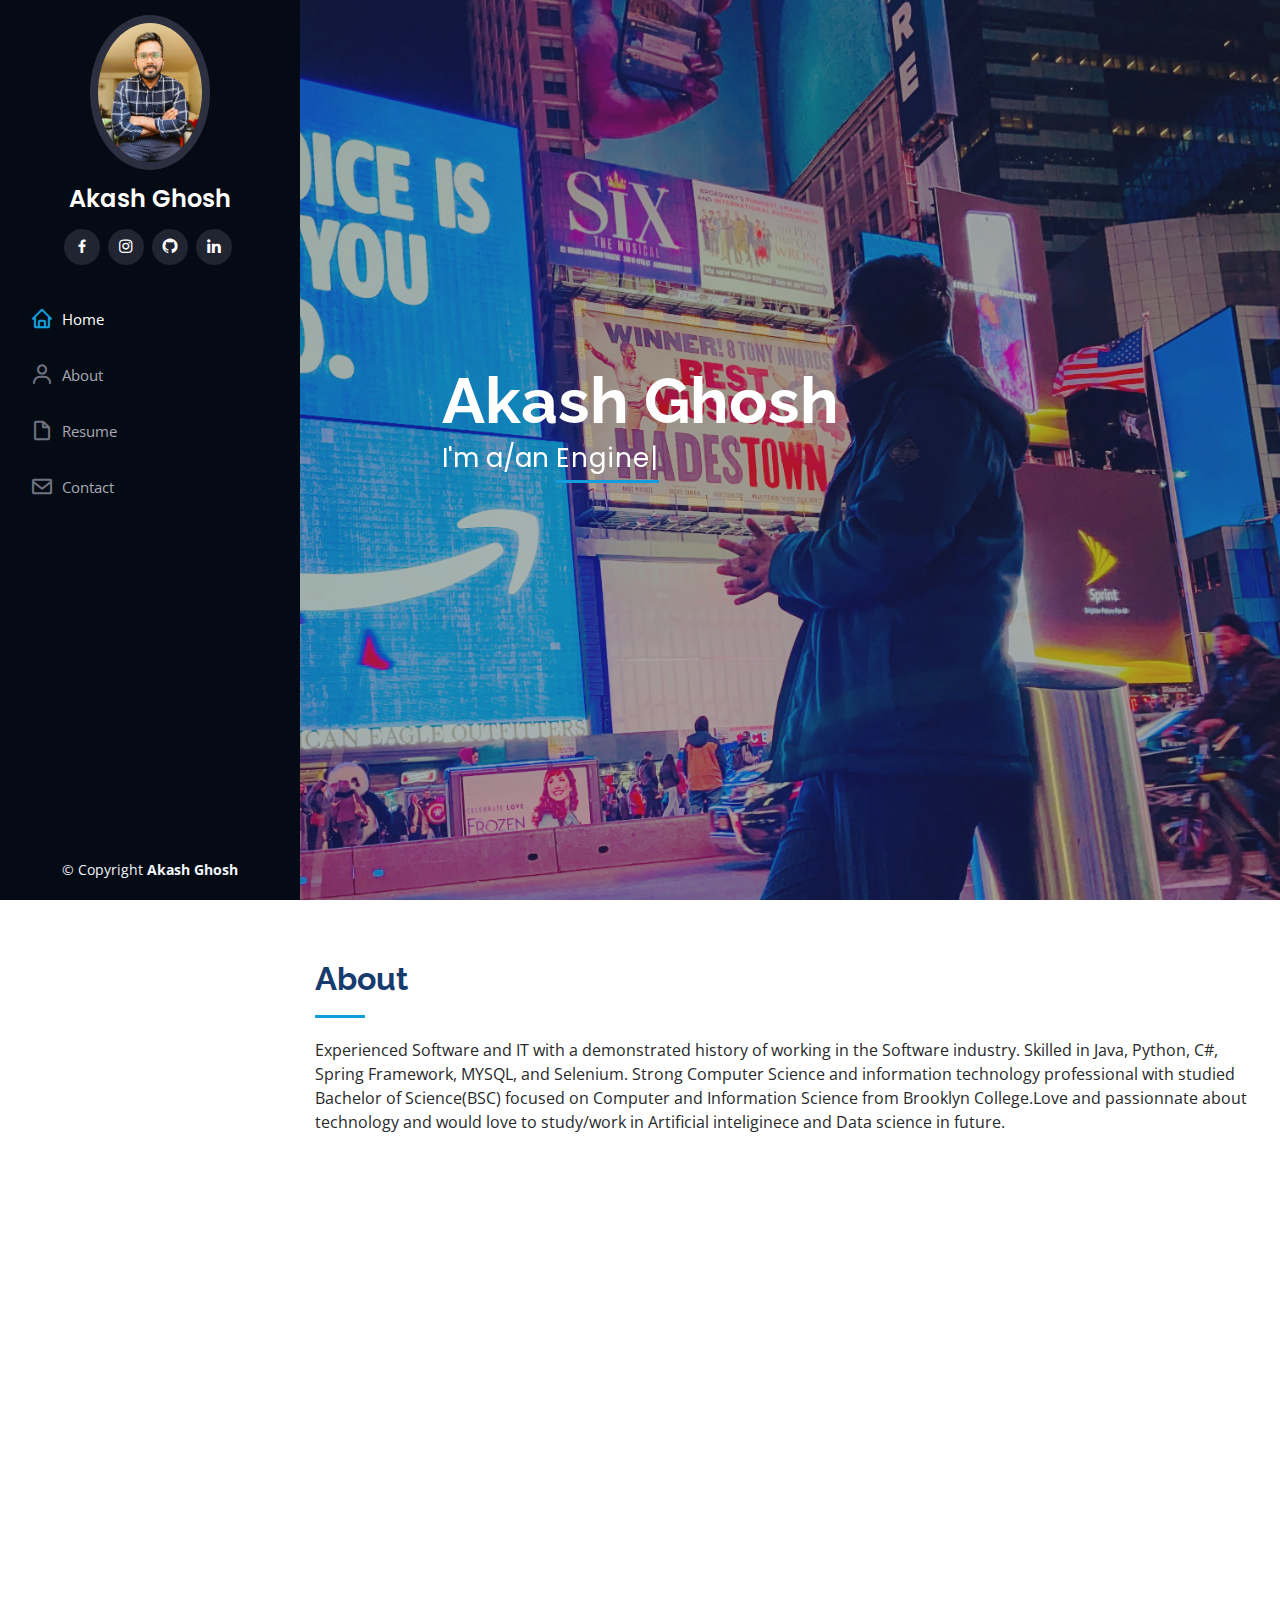
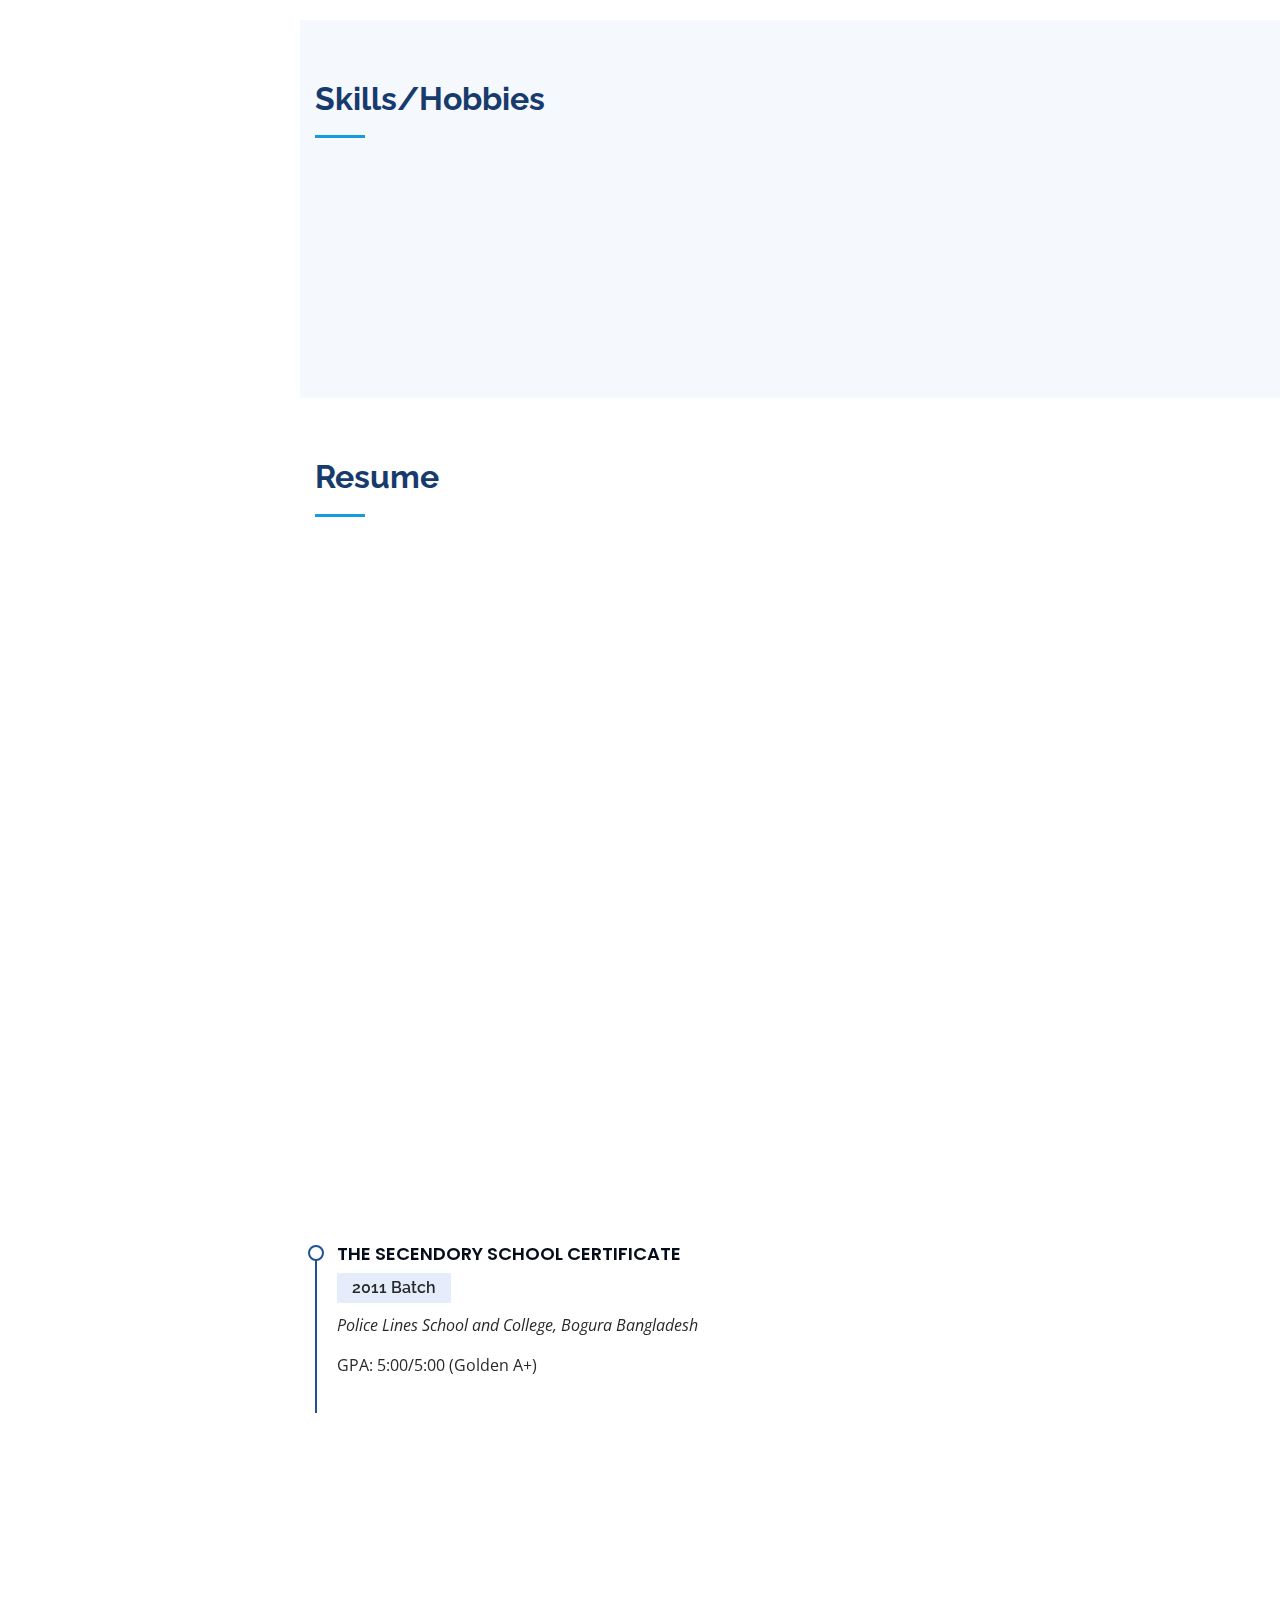
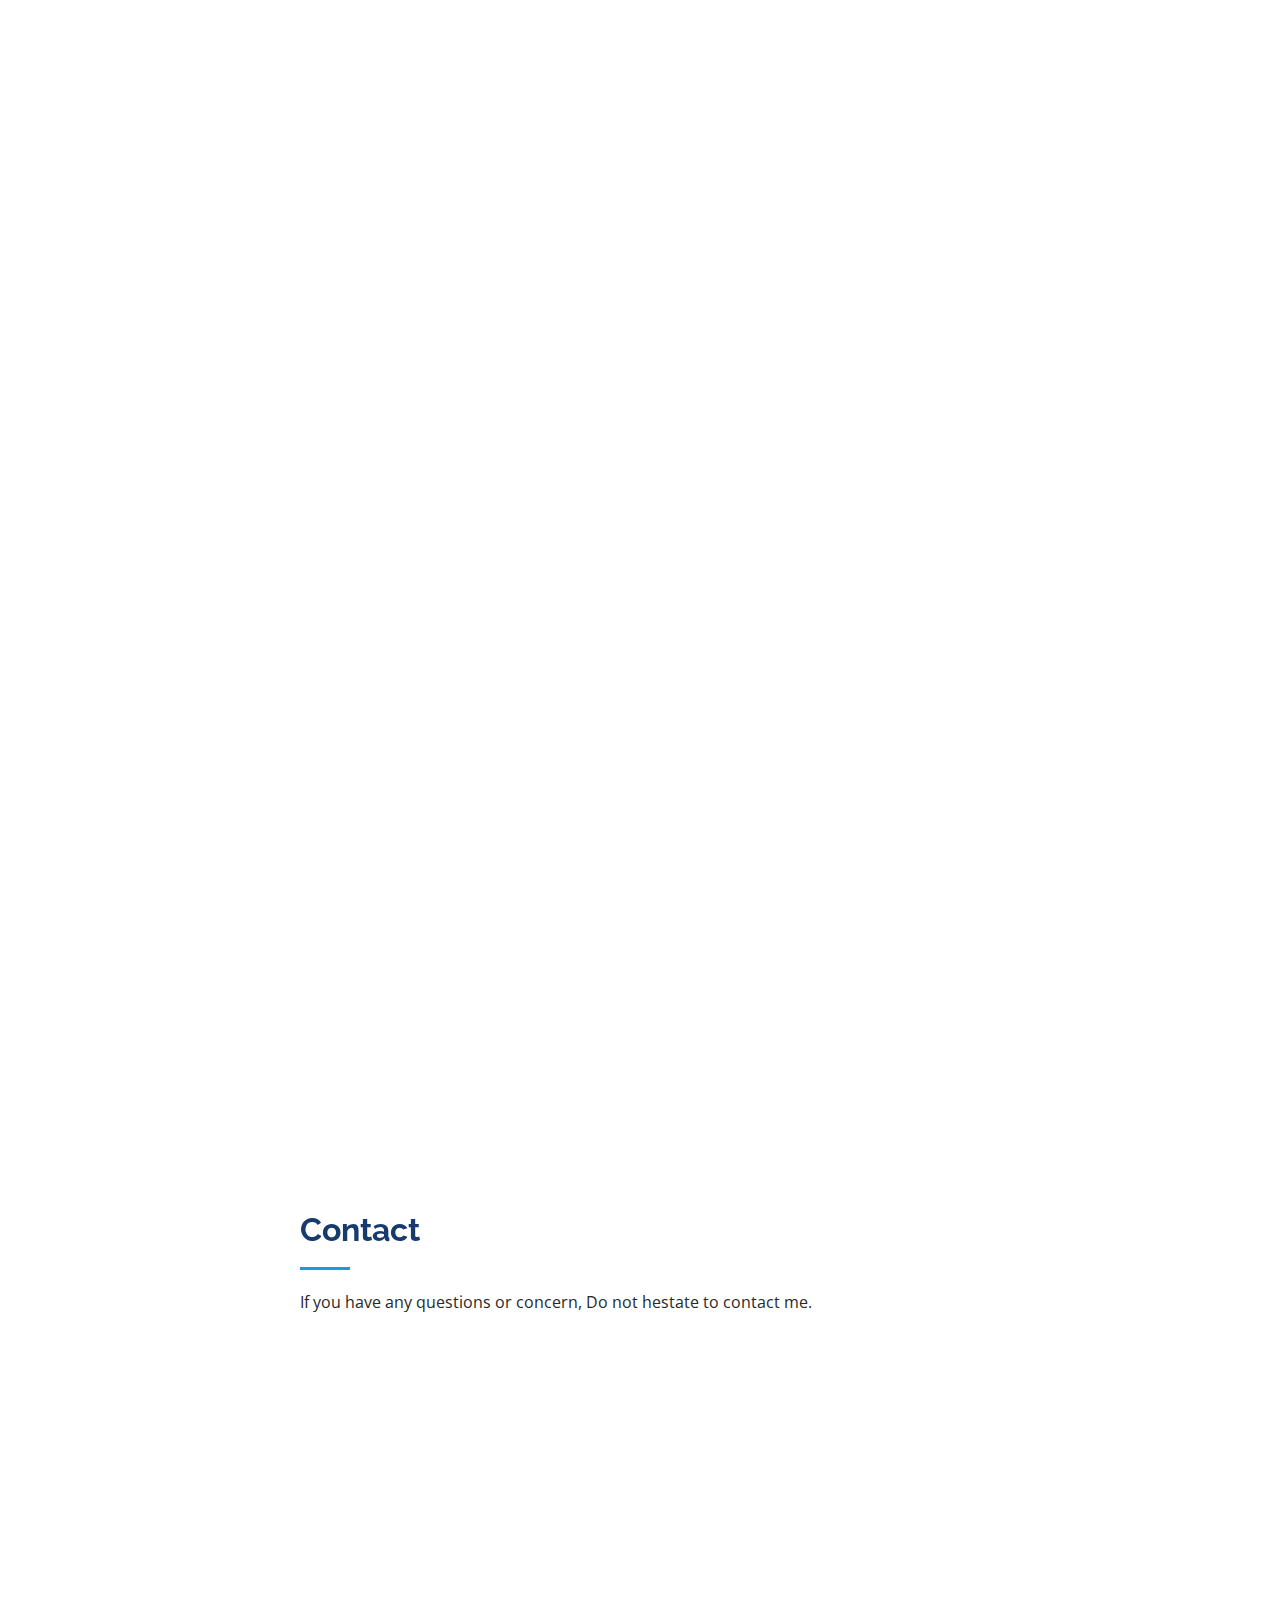
<file: index.html>
<!DOCTYPE html>
<html lang="en">

<head>
  <meta charset="utf-8">
  <meta content="width=device-width, initial-scale=1.0" name="viewport">

  <title>Akash's Portfolio - Index</title>
  <meta content="" name="descriptison">
  <meta content="" name="keywords">

  <!-- Favicons -->
  <link href="assets/img/favicon.png" rel="icon">
  <link href="assets/img/apple-touch-icon.png" rel="apple-touch-icon">

  <!-- Google Fonts -->
  <link href="https://fonts.googleapis.com/css?family=Open+Sans:300,300i,400,400i,600,600i,700,700i|Raleway:300,300i,400,400i,500,500i,600,600i,700,700i|Poppins:300,300i,400,400i,500,500i,600,600i,700,700i" rel="stylesheet">

  <!-- Vendor CSS Files -->
  <link href="assets/vendor/bootstrap/css/bootstrap.min.css" rel="stylesheet">
  <link href="assets/vendor/icofont/icofont.min.css" rel="stylesheet">
  <link href="assets/vendor/boxicons/css/boxicons.min.css" rel="stylesheet">
  <link href="assets/vendor/venobox/venobox.css" rel="stylesheet">
  <link href="assets/vendor/owl.carousel/assets/owl.carousel.min.css" rel="stylesheet">
  <link href="assets/vendor/aos/aos.css" rel="stylesheet">

  <!-- Template Main CSS File -->
  <link href="assets/css/style.css" rel="stylesheet">

  <!-- =======================================================
  * Template Name: iPortfolio - v1.2.1
  * Template URL: https://bootstrapmade.com/iportfolio-bootstrap-portfolio-websites-template/
  * Author: BootstrapMade.com
  * License: https://bootstrapmade.com/license/
  ======================================================== -->
</head>

<body>

  <!-- ======= Mobile nav toggle button ======= -->
  <button type="button" class="mobile-nav-toggle d-xl-none"><i class="icofont-navigation-menu"></i></button>

  <!-- ======= Header ======= -->
  <header id="header">
    <div class="d-flex flex-column">

      <div class="profile">
        <img src="assets/img/IMG_0764 2.jpg" alt="" class="img-fluid rounded-circle">
        <h1 class="text-light"><a href="index.html">Akash Ghosh</a></h1>
        <div class="social-links mt-3 text-center">
          
          <a href="https://www.facebook.com/akash.einstein.10/" class="facebook"><i class="bx bxl-facebook"></i></a>
          <a href="#" class="instagram"><i class="bx bxl-instagram"></i></a>
          <a href="https://github.com/akashg94" class="google-plus"><i class="bx bxl-github"></i></a>

          <a href="https://www.linkedin.com/in/akash-ghosh-bc2020/" class="linkedin"><i class="bx bxl-linkedin"></i></a>
        </div>
      </div>

      <nav class="nav-menu">
        <ul>
          <li class="active"><a href="index.html"><i class="bx bx-home"></i> <span>Home</span></a></li>
          <li><a href="#about"><i class="bx bx-user"></i> <span>About</span></a></li>
          <li><a href="#resume"><i class="bx bx-file-blank"></i> <span>Resume</span></a></li>
          
          <li><a href="#contact"><i class="bx bx-envelope"></i> Contact</a></li>

        </ul>
      </nav><!-- .nav-menu -->
      <button type="button" class="mobile-nav-toggle d-xl-none"><i class="icofont-navigation-menu"></i></button>

    </div>
  </header><!-- End Header -->

  <!-- ======= Hero Section ======= -->
  <section id="hero" class="d-flex flex-column justify-content-center align-items-center">
    <div class="hero-container" data-aos="fade-in">
      <h1>Akash Ghosh</h1>

      <p>I'm a/an <span class="typed" data-typed-items="Engineer, Developer, Writer"></span></p>
    


     

      


    </div>
  </section><!-- End Hero -->

  <main id="main">

    <!-- ======= About Section ======= -->
    <section id="about" class="about">
      <div class="container">

        <div class="section-title">
          <h2>About</h2>
          <p>Experienced Software and IT with a demonstrated history of working in the Software industry. Skilled in Java, Python, C#, Spring Framework, MYSQL, and Selenium. Strong Computer Science and information technology professional with studied Bachelor of Science(BSC) focused on Computer and Information Science from Brooklyn College.Love and passionnate about technology and would love to study/work in Artificial inteliginece and Data science in future.</p>
        </div>

        <div class="row">
          <div class="col-lg-4" data-aos="fade-right">
            <img src="assets/img/d588b5dd-bfc6-4a46-a86f-a094982f4382.jpg" class="img-fluid" alt="">
          </div>
          <div class="col-lg-8 pt-4 pt-lg-0 content" data-aos="fade-left">
            <h3> Engineer &amp;  </h3>
            <div class="row">
              <div class="col-lg-6">
                <ul>
                  <li><i class="icofont-rounded-right"></i> <strong>Birthday:</strong> 21 October, 1994</li>
                  <li><i class="icofont-rounded-right"></i> <strong>Website:</strong> https:akashg94.github.io/</li>
                  <li><i class="icofont-rounded-right"></i> <strong>Phone:</strong> +1646-647-9491</li>
                  <li><i class="icofont-rounded-right"></i> <strong>City:</strong> City : New York, USA</li>
                </ul>
              </div>
              <div class="col-lg-6">
                <ul>
                  <li><i class="icofont-rounded-right"></i> <strong>Degree:</strong> Bachelor in Science</li>
                  <li><i class="icofont-rounded-right"></i> <strong>Email:</strong> akashghosh.nyc@gmail.com</li>
                 
                </ul>
              </div>
            </div>
          </div>
        </div>

      </div>
    </section><!-- End About Section -->
      
    
    <!-- ======= Skills Section ======= -->
    <section id="skills" class="skills section-bg">
      <div class="container">

        <div class="section-title">
          <h2>Skills/Hobbies</h2>
          <p></p>
        </div>

        <div class="row skills-content">

          <div class="col-lg-6" data-aos="fade-up">

            <div class="progress">
              <span class="skill">Database <i class="val">100%</i></span>
              <div class="progress-bar-wrap">
                <div class="progress-bar" role="progressbar" aria-valuenow="100" aria-valuemin="0" aria-valuemax="100"></div>
              </div>
            </div>

            <div class="progress">
              <span class="skill">Python <i class="val">80%</i></span>
              <div class="progress-bar-wrap">
                <div class="progress-bar" role="progressbar" aria-valuenow="90" aria-valuemin="0" aria-valuemax="100"></div>
              </div>
            </div>

            <div class="progress">
              <span class="skill">Hardware <i class="val">80%</i></span>
              <div class="progress-bar-wrap">
                <div class="progress-bar" role="progressbar" aria-valuenow="75" aria-valuemin="0" aria-valuemax="100"></div>
              </div>
            </div>

          </div>

          <div class="col-lg-6" data-aos="fade-up" data-aos-delay="100">

            <div class="progress">
              <span class="skill">DEvops <i class="val">80%</i></span>
              <div class="progress-bar-wrap">
                <div class="progress-bar" role="progressbar" aria-valuenow="80" aria-valuemin="0" aria-valuemax="100"></div>
              </div>
            </div>

            <div class="progress">
              <span class="skill">Java <i class="val">80%</i></span>
              <div class="progress-bar-wrap">
                <div class="progress-bar" role="progressbar" aria-valuenow="90" aria-valuemin="0" aria-valuemax="100"></div>
              </div>
            </div>

            <div class="progress">
              <span class="skill">Data Science<i class="val">80%</i></span>
              <div class="progress-bar-wrap">
                <div class="progress-bar" role="progressbar" aria-valuenow="55" aria-valuemin="0" aria-valuemax="100"></div>
              </div>
            </div>
              
              </div>
            </div>

          </div>

        </div>

      </div>
    </section><!-- End Skills Section -->

    <!-- ======= Resume Section ======= -->
    <section id="resume" class="resume">
      <div class="container">

        <div class="section-title">
          <h2>Resume</h2>
          <p> </p>
        </div>

        <div class="row">
          <div class="col-lg-6" data-aos="fade-up">
            <h3 class="resume-title">Summary</h3>
            <div class="resume-item pb-0">
              <h4>About</h4>
              <p><em>Working on varieties of projects to achieve the company goals. Have done internship in Unicef and was invloved in various activities during college year such as Poetry club, Student Asscoiation, Sports and Mentroing/Teaching Students. Love to Travel and read books.</em></p>
               </div>

            <h3 class="resume-title">Education</h3>
            <div class="resume-item">
              <h4>Bachelor in Science &amp; Computer scinence and Information Systems</h4>
              <h5>2015 - 2020</h5>
              <p><em>City University of New York, Brooklyn College, NY</em></p>
              <p>Bachelor Degree in Major of Computer information and Minor in Computer Science</p>
              <p>GPA : 3.73/4.00</p>
            </div>
            
          <div class="resume-item">
            <h4>High School &amp; </h4>
            <h5>2011 - 2014</h5>
            <p><em>NewComers High Schhol of Academics of New Americans</em></p>
            <p>Grade : 88%</p>
          </div>
        </div>
        </div>
        <div class="resume-item">
        <h4>The Secendory School Certificate  </h4>
        <h5>2011 Batch</h5>
        <p><em>Police Lines School and College, Bogura Bangladesh</em></p>
        <p>GPA: 5:00/5:00 (Golden A+)</p>
        </div>
          <div class="col-lg-6" data-aos="fade-up" data-aos-delay="100">
            <h3 class="resume-title">Professional Experience</h3>
            <div class="resume-item">
              <h4>Software/Hardware Control Engineer</h4>
              <h5>2022- Present</h5>
              <p><em>New York, NY </em></p>
              <ul>
                <li>•	Fast-paced 2 weeks sprint Agile environment managed with Jira, Confluence, and Zephyr </li>
                <li>•	Worked with an Agile Team and work in collaboration with Enginners
                  from beginning to end of SDLC </li>
                  <li>Build and test new hardware and sensors for the clients Like Chase Bank, Bank of America, Wells Fargo etc</li>
                <li>•	Recommending new hardware designs and Providing technical support for hardware issues</li>
                <li>Performing tests of new hardware devices such as HPD, Sensors and software</li>
              </ul>
            </div>
            <div class="resume-item">
              <h4>Devops Engineer</h4>
              <h5>june,2021-january,2022</h5>
              <p><em>Battleface, Ohio</em></p>
              <ul>
                <li>•	Experience with container-based platforms such as Docker, Kubernetes, Team City, Circle CI, Jenkins OpenShift , etc.</li>
                <li>•	Experience and knowledge with a monitoring tool such as Splunk, Dynatrace,etc.</li>
                <li>•	Experience with Jenkins Pipelines </li>
                  <li>•	Experience with Shell Scripting</li>
                  </li>
                <li>•	Experience with Spring Boot and Jboss applications</li>
              </ul>
            </div>
          </div>
          </div>
          <div class="col-lg-6" data-aos="fade-up" data-aos-delay="100">
           <div class="resume-item">
            <h4>Software Engineer In Test</h4>
            <h5>2020- 2021</h5>
            <p><em>Columbus, Ohio</em></p>
            <ul>
              <li>•	Work with different framework and build pipeline for test and run CI/CD </li>
              <li>•	Worked with an Agile Team and work in collaboration with developers
                from beginning to end of SDLC </li>
              <li>•	Created page object model using Java Selenium WebDriver with TestNG framework configured with Jenkins for nightly run automated functional regression tests</li>
              <li>Worked with Test Manager to establish a test automation framework using industry-standard tools such as Selenium, Maven, TestNG, and POM.</li>
               </ul>
               </div>

              </div>
              </section><!-- End Resume Section -->

       

            <div class="section-title">
            <h2>Contact</h2>
            <p>If you have any questions or concern, Do not hestate to contact me.</p>
            </div>

            <div class="row" data-aos="fade-in">

             <div class="col-lg-5 d-flex align-items-stretch">
             <div class="info">
              <div class="address">
                <i class="icofont-google-map"></i>
                <h4>Location:</h4>
                <p>Queens, New York, NY 11436</p>
              </div>

              <div class="email">
                <i class="icofont-envelope"></i>
                <h4>Email:</h4>
                <p>akashghosh.nyc@gmail.com</p>
              </div>

              <div class="phone">
                <i class="icofont-phone"></i>
                <h4>Cell:</h4>
                <p>+1 6466479491</p>
              </div>

              <iframe src="https://www.google.com/maps/embed?pb=!1m14!1m8!1m3!1d12097.433213460943!2d-74.0062269!3d40.7101282!3m2!1i1024!2i768!4f13.1!3m3!1m2!1s0x0%3A0xb89d1fe6bc499443!2sDowntown+Conference+Center!5e0!3m2!1smk!2sbg!4v1539943755621" frameborder="0" style="border:0; width: 100%; height: 290px;" allowfullscreen></iframe>
            </div>

          </div>

          <div class="col-lg-7 mt-5 mt-lg-0 d-flex align-items-stretch">
            <form action="forms/contact.php" method="post" role="form" class="php-email-form">
              <div class="form-row">
                <div class="form-group col-md-6">
                  <label for="name">Your Name</label>
                  <input type="text" name="name" class="form-control" id="name" data-rule="minlen:4" data-msg="Please enter at least 4 chars" />
                  <div class="validate"></div>
                </div>
                <div class="form-group col-md-6">
                  <label for="name">Your Email</label>
                  <input type="email" class="form-control" name="email" id="email" data-rule="email" data-msg="Please enter a valid email" />
                  <div class="validate"></div>
                </div>
              </div>
              <div class="form-group">
                <label for="name">Subject</label>
                <input type="text" class="form-control" name="subject" id="subject" data-rule="minlen:4" data-msg="Please enter at least 8 chars of subject" />
                <div class="validate"></div>
              </div>
              <div class="form-group">
                <label for="name">Message</label>
                <textarea class="form-control" name="message" rows="10" data-rule="required" data-msg="Please write something for us"></textarea>
                <div class="validate"></div>
              </div>
              <div class="mb-3">
                <div class="loading">Loading</div>
                <div class="error-message"></div>
                <div class="sent-message">Something went wrong please contact him by email or cell. Thank You</div>
              </div>
              <div class="text-center"><button type="submit">Send Message</button></div>
            </form>
          </div>

        </div>

      </div>
    </section><!-- End Contact Section -->

  </main><!-- End #main -->

  <!-- ======= Footer ======= -->
  <footer id="footer">
    <div class="container">
      <div class="copyright">
        &copy; Copyright <strong><span>Akash Ghosh</span></strong>
      </div>
      <div class="credits">
        <!-- All the links in the footer should remain intact. -->
        <!-- You can delete the links only if you purchased the pro version. -->
        <!-- Licensing information: https://bootstrapmade.com/license/ -->
        <!-- Purchase the pro version with working PHP/AJAX contact form: https://bootstrapmade.com/iportfolio-bootstrap-portfolio-websites-template/ -->
        
      </div>
    </div>
  </footer><!-- End  Footer -->

  <a href="#" class="back-to-top"><i class="icofont-simple-up"></i></a>

  <!-- Vendor JS Files -->
  <script src="assets/vendor/jquery/jquery.min.js"></script>
  <script src="assets/vendor/bootstrap/js/bootstrap.bundle.min.js"></script>
  <script src="assets/vendor/jquery.easing/jquery.easing.min.js"></script>
  <script src="assets/vendor/php-email-form/validate.js"></script>
  <script src="assets/vendor/waypoints/jquery.waypoints.min.js"></script>
  <script src="assets/vendor/counterup/counterup.min.js"></script>
  <script src="assets/vendor/isotope-layout/isotope.pkgd.min.js"></script>
  <script src="assets/vendor/venobox/venobox.min.js"></script>
  <script src="assets/vendor/owl.carousel/owl.carousel.min.js"></script>
  <script src="assets/vendor/typed.js/typed.min.js"></script>
  <script src="assets/vendor/aos/aos.js"></script>

  <!-- Template Main JS File -->
  <script src="assets/js/main.js"></script>

</body>

</html>
</file>
<file: assets/vendor/venobox/venobox.css>
/* ------ venobox.css --------*/
.vbox-overlay *, .vbox-overlay *:before, .vbox-overlay *:after{
    -webkit-backface-visibility: hidden;
    -webkit-box-sizing:border-box;
    -moz-box-sizing:border-box;
    box-sizing:border-box;
}
.vbox-overlay * { 
    -webkit-backface-visibility: visible;
    backface-visibility: visible;
}
.vbox-overlay{
    display: -webkit-flex;
    display: flex;
    -webkit-flex-direction: column;
    flex-direction: column;
    -webkit-justify-content: center;
    justify-content: center;
    -webkit-align-items: center;
    align-items: center;
    position: fixed;
    left: 0;
    top: 0;
    bottom: 0;
    right: 0;
    z-index: 1040;
    -webkit-transform:translateZ(1000px);
    transform: translateZ(1000px);
    transform-style: preserve-3d;
}

/* ----- navigation ----- */
.vbox-title{
    width: 100%;
    height: 40px;
    float: left;
    text-align: center;
    line-height: 28px;
    font-size: 12px;
    padding: 6px 40px;
    overflow: hidden;
    position: fixed;
    display: none;
    left: 0;
    z-index: 1050;
}
.vbox-close{
    cursor: pointer;
    position: fixed;
    top: -1px;
    right: 0;
    width: 50px;
    height: 40px;
    padding: 6px;
    display: block;
    background-position:10px center;
    overflow: hidden;
    font-size: 24px;
    line-height: 1;
    text-align: center;
    z-index: 1050;
}
.vbox-num{
    cursor: pointer;
    position: fixed;
    left: 0;
    height: 40px;
    display: block;
    overflow: hidden;
    line-height: 28px;
    font-size: 12px;
    padding: 6px 10px;
    display: none;
    z-index: 1050;
}
/* ----- navigation ARROWS ----- */
.vbox-next, .vbox-prev{
    position: fixed;
    top: 50%;
    margin-top: -15px;
    overflow: hidden;
    cursor: pointer;
    display: block;
    width: 45px;
    height: 45px;
    z-index: 1050;
}
.vbox-next span, .vbox-prev span{
    position: relative;
    width: 20px;
    height: 20px;
    border: 2px solid transparent;
    border-top-color: #B6B6B6;
    border-right-color: #B6B6B6;
    text-indent: -100px;
    position: absolute;
    top: 8px;
    display: block;
}
.vbox-prev{
    left: 15px;
}
.vbox-next{
    right: 15px;
}
.vbox-prev span{
    left: 10px;
    -ms-transform: rotate(-135deg);
    -webkit-transform: rotate(-135deg);
    transform: rotate(-135deg);
}
.vbox-next span{
    -ms-transform: rotate(45deg);
    -webkit-transform: rotate(45deg);
    transform: rotate(45deg);
    right: 10px;
}
/* ------- inline window ------ */
.vbox-inline{
    width: 420px;
    height: 315px;
    height: 70vh;
    padding: 10px;
    background: #fff;
    margin: 0 auto;
    overflow: auto;
    text-align: left;
}
/* ------- Video & iFrames window ------ */
.venoframe{
    max-width: 100%;
    width: 100%;
    border: none;
    width: 100%;
    height: 260px;
    height: 70vh;
}
.venoframe.vbvid{
    height: 260px;
}
@media (min-width: 768px) {
    .venoframe, .vbox-inline{
        width: 90%;
        height: 360px;
        height: 70vh;
    }
    .venoframe.vbvid{
        width: 640px;
        height: 360px;
    }
}
@media (min-width: 992px) {
    .venoframe, .vbox-inline{
        max-width: 1200px;
        width: 80%;
        height: 540px;
        height: 70vh;
    }
    .venoframe.vbvid{
        width: 960px;
        height: 540px;
    }
}
/* 
Please do NOT edit this part! 
or at least read this note: http://i.imgur.com/7C0ws9e.gif
*/
.vbox-open{
    overflow: hidden;
}
.vbox-container{
    position: absolute;
    left: 0;
    right: 0;
    top: 0;
    bottom: 0;
    overflow-x: hidden;
    overflow-y: scroll;
    overflow-scrolling: touch;
    -webkit-overflow-scrolling: touch;
    z-index: 20;
    max-height: 100%;

}

.vbox-content{
    text-align: center;
    float: left;
    width: 100%;
    position: relative;
    overflow: hidden;
    padding: 20px 4%;
}
.vbox-container img{
    max-width: 100%;
    height: auto;
}
.vbox-figlio{
    box-shadow: 0 0 12px rgba(0,0,0,0.19), 0 6px 6px rgba(0,0,0,0.23);
    max-width: 100%;
    text-align: initial;
}
img.vbox-figlio{
    -webkit-user-select: none;
-khtml-user-select: none;
-moz-user-select: none;
-o-user-select: none;
user-select: none;
}
.vbox-content.swipe-left{
    margin-left: -200px !important;
}
.vbox-content.swipe-right{
    margin-left: 200px !important;
}
.vbox-animated{
    webkit-transition: margin 300ms ease-out;
    transition: margin 300ms ease-out;
}

/* ---------- preloader ----------
 * SPINKIT 
 * http://tobiasahlin.com/spinkit/
-------------------------------- */
.sk-double-bounce,.sk-rotating-plane{width:40px;height:40px;margin:40px auto}.sk-rotating-plane{background-color:#333;-webkit-animation:sk-rotatePlane 1.2s infinite ease-in-out;animation:sk-rotatePlane 1.2s infinite ease-in-out}@-webkit-keyframes sk-rotatePlane{0%{-webkit-transform:perspective(120px) rotateX(0) rotateY(0);transform:perspective(120px) rotateX(0) rotateY(0)}50%{-webkit-transform:perspective(120px) rotateX(-180.1deg) rotateY(0);transform:perspective(120px) rotateX(-180.1deg) rotateY(0)}100%{-webkit-transform:perspective(120px) rotateX(-180deg) rotateY(-179.9deg);transform:perspective(120px) rotateX(-180deg) rotateY(-179.9deg)}}@keyframes sk-rotatePlane{0%{-webkit-transform:perspective(120px) rotateX(0) rotateY(0);transform:perspective(120px) rotateX(0) rotateY(0)}50%{-webkit-transform:perspective(120px) rotateX(-180.1deg) rotateY(0);transform:perspective(120px) rotateX(-180.1deg) rotateY(0)}100%{-webkit-transform:perspective(120px) rotateX(-180deg) rotateY(-179.9deg);transform:perspective(120px) rotateX(-180deg) rotateY(-179.9deg)}}.sk-double-bounce{position:relative}.sk-double-bounce .sk-child{width:100%;height:100%;border-radius:50%;background-color:#333;opacity:.6;position:absolute;top:0;left:0;-webkit-animation:sk-doubleBounce 2s infinite ease-in-out;animation:sk-doubleBounce 2s infinite ease-in-out}.sk-chasing-dots .sk-child,.sk-spinner-pulse,.sk-three-bounce .sk-child{background-color:#333;border-radius:100%}.sk-double-bounce .sk-double-bounce2{-webkit-animation-delay:-1s;animation-delay:-1s}@-webkit-keyframes sk-doubleBounce{0%,100%{-webkit-transform:scale(0);transform:scale(0)}50%{-webkit-transform:scale(1);transform:scale(1)}}@keyframes sk-doubleBounce{0%,100%{-webkit-transform:scale(0);transform:scale(0)}50%{-webkit-transform:scale(1);transform:scale(1)}}.sk-wave{margin:40px auto;width:50px;height:40px;text-align:center;font-size:10px}.sk-wave .sk-rect{background-color:#333;height:100%;width:6px;display:inline-block;-webkit-animation:sk-waveStretchDelay 1.2s infinite ease-in-out;animation:sk-waveStretchDelay 1.2s infinite ease-in-out}.sk-wave .sk-rect1{-webkit-animation-delay:-1.2s;animation-delay:-1.2s}.sk-wave .sk-rect2{-webkit-animation-delay:-1.1s;animation-delay:-1.1s}.sk-wave .sk-rect3{-webkit-animation-delay:-1s;animation-delay:-1s}.sk-wave .sk-rect4{-webkit-animation-delay:-.9s;animation-delay:-.9s}.sk-wave .sk-rect5{-webkit-animation-delay:-.8s;animation-delay:-.8s}@-webkit-keyframes sk-waveStretchDelay{0%,100%,40%{-webkit-transform:scaleY(.4);transform:scaleY(.4)}20%{-webkit-transform:scaleY(1);transform:scaleY(1)}}@keyframes sk-waveStretchDelay{0%,100%,40%{-webkit-transform:scaleY(.4);transform:scaleY(.4)}20%{-webkit-transform:scaleY(1);transform:scaleY(1)}}.sk-wandering-cubes{margin:40px auto;width:40px;height:40px;position:relative}.sk-wandering-cubes .sk-cube{background-color:#333;width:10px;height:10px;position:absolute;top:0;left:0;-webkit-animation:sk-wanderingCube 1.8s ease-in-out -1.8s infinite both;animation:sk-wanderingCube 1.8s ease-in-out -1.8s infinite both}.sk-chasing-dots,.sk-spinner-pulse{width:40px;height:40px;margin:40px auto}.sk-wandering-cubes .sk-cube2{-webkit-animation-delay:-.9s;animation-delay:-.9s}@-webkit-keyframes sk-wanderingCube{0%{-webkit-transform:rotate(0);transform:rotate(0)}25%{-webkit-transform:translateX(30px) rotate(-90deg) scale(.5);transform:translateX(30px) rotate(-90deg) scale(.5)}50%{-webkit-transform:translateX(30px) translateY(30px) rotate(-179deg);transform:translateX(30px) translateY(30px) rotate(-179deg)}50.1%{-webkit-transform:translateX(30px) translateY(30px) rotate(-180deg);transform:translateX(30px) translateY(30px) rotate(-180deg)}75%{-webkit-transform:translateX(0) translateY(30px) rotate(-270deg) scale(.5);transform:translateX(0) translateY(30px) rotate(-270deg) scale(.5)}100%{-webkit-transform:rotate(-360deg);transform:rotate(-360deg)}}@keyframes sk-wanderingCube{0%{-webkit-transform:rotate(0);transform:rotate(0)}25%{-webkit-transform:translateX(30px) rotate(-90deg) scale(.5);transform:translateX(30px) rotate(-90deg) scale(.5)}50%{-webkit-transform:translateX(30px) translateY(30px) rotate(-179deg);transform:translateX(30px) translateY(30px) rotate(-179deg)}50.1%{-webkit-transform:translateX(30px) translateY(30px) rotate(-180deg);transform:translateX(30px) translateY(30px) rotate(-180deg)}75%{-webkit-transform:translateX(0) translateY(30px) rotate(-270deg) scale(.5);transform:translateX(0) translateY(30px) rotate(-270deg) scale(.5)}100%{-webkit-transform:rotate(-360deg);transform:rotate(-360deg)}}.sk-spinner-pulse{-webkit-animation:sk-pulseScaleOut 1s infinite ease-in-out;animation:sk-pulseScaleOut 1s infinite ease-in-out}@-webkit-keyframes sk-pulseScaleOut{0%{-webkit-transform:scale(0);transform:scale(0)}100%{-webkit-transform:scale(1);transform:scale(1);opacity:0}}@keyframes sk-pulseScaleOut{0%{-webkit-transform:scale(0);transform:scale(0)}100%{-webkit-transform:scale(1);transform:scale(1);opacity:0}}.sk-chasing-dots{position:relative;text-align:center;-webkit-animation:sk-chasingDotsRotate 2s infinite linear;animation:sk-chasingDotsRotate 2s infinite linear}.sk-chasing-dots .sk-child{width:60%;height:60%;display:inline-block;position:absolute;top:0;-webkit-animation:sk-chasingDotsBounce 2s infinite ease-in-out;animation:sk-chasingDotsBounce 2s infinite ease-in-out}.sk-chasing-dots .sk-dot2{top:auto;bottom:0;-webkit-animation-delay:-1s;animation-delay:-1s}@-webkit-keyframes sk-chasingDotsRotate{100%{-webkit-transform:rotate(360deg);transform:rotate(360deg)}}@keyframes sk-chasingDotsRotate{100%{-webkit-transform:rotate(360deg);transform:rotate(360deg)}}@-webkit-keyframes sk-chasingDotsBounce{0%,100%{-webkit-transform:scale(0);transform:scale(0)}50%{-webkit-transform:scale(1);transform:scale(1)}}@keyframes sk-chasingDotsBounce{0%,100%{-webkit-transform:scale(0);transform:scale(0)}50%{-webkit-transform:scale(1);transform:scale(1)}}.sk-three-bounce{margin:40px auto;width:80px;text-align:center}.sk-three-bounce .sk-child{width:20px;height:20px;display:inline-block;-webkit-animation:sk-three-bounce 1.4s ease-in-out 0s infinite both;animation:sk-three-bounce 1.4s ease-in-out 0s infinite both}.sk-circle .sk-child:before,.sk-fading-circle .sk-circle:before{display:block;border-radius:100%;content:'';background-color:#333}.sk-three-bounce .sk-bounce1{-webkit-animation-delay:-.32s;animation-delay:-.32s}.sk-three-bounce .sk-bounce2{-webkit-animation-delay:-.16s;animation-delay:-.16s}@-webkit-keyframes sk-three-bounce{0%,100%,80%{-webkit-transform:scale(0);transform:scale(0)}40%{-webkit-transform:scale(1);transform:scale(1)}}@keyframes sk-three-bounce{0%,100%,80%{-webkit-transform:scale(0);transform:scale(0)}40%{-webkit-transform:scale(1);transform:scale(1)}}.sk-circle{margin:40px auto;width:40px;height:40px;position:relative}.sk-circle .sk-child{width:100%;height:100%;position:absolute;left:0;top:0}.sk-circle .sk-child:before{margin:0 auto;width:15%;height:15%;-webkit-animation:sk-circleBounceDelay 1.2s infinite ease-in-out both;animation:sk-circleBounceDelay 1.2s infinite ease-in-out both}.sk-circle .sk-circle2{-webkit-transform:rotate(30deg);-ms-transform:rotate(30deg);transform:rotate(30deg)}.sk-circle .sk-circle3{-webkit-transform:rotate(60deg);-ms-transform:rotate(60deg);transform:rotate(60deg)}.sk-circle .sk-circle4{-webkit-transform:rotate(90deg);-ms-transform:rotate(90deg);transform:rotate(90deg)}.sk-circle .sk-circle5{-webkit-transform:rotate(120deg);-ms-transform:rotate(120deg);transform:rotate(120deg)}.sk-circle .sk-circle6{-webkit-transform:rotate(150deg);-ms-transform:rotate(150deg);transform:rotate(150deg)}.sk-circle .sk-circle7{-webkit-transform:rotate(180deg);-ms-transform:rotate(180deg);transform:rotate(180deg)}.sk-circle .sk-circle8{-webkit-transform:rotate(210deg);-ms-transform:rotate(210deg);transform:rotate(210deg)}.sk-circle .sk-circle9{-webkit-transform:rotate(240deg);-ms-transform:rotate(240deg);transform:rotate(240deg)}.sk-circle .sk-circle10{-webkit-transform:rotate(270deg);-ms-transform:rotate(270deg);transform:rotate(270deg)}.sk-circle .sk-circle11{-webkit-transform:rotate(300deg);-ms-transform:rotate(300deg);transform:rotate(300deg)}.sk-circle .sk-circle12{-webkit-transform:rotate(330deg);-ms-transform:rotate(330deg);transform:rotate(330deg)}.sk-circle .sk-circle2:before{-webkit-animation-delay:-1.1s;animation-delay:-1.1s}.sk-circle .sk-circle3:before{-webkit-animation-delay:-1s;animation-delay:-1s}.sk-circle .sk-circle4:before{-webkit-animation-delay:-.9s;animation-delay:-.9s}.sk-circle .sk-circle5:before{-webkit-animation-delay:-.8s;animation-delay:-.8s}.sk-circle .sk-circle6:before{-webkit-animation-delay:-.7s;animation-delay:-.7s}.sk-circle .sk-circle7:before{-webkit-animation-delay:-.6s;animation-delay:-.6s}.sk-circle .sk-circle8:before{-webkit-animation-delay:-.5s;animation-delay:-.5s}.sk-circle .sk-circle9:before{-webkit-animation-delay:-.4s;animation-delay:-.4s}.sk-circle .sk-circle10:before{-webkit-animation-delay:-.3s;animation-delay:-.3s}.sk-circle .sk-circle11:before{-webkit-animation-delay:-.2s;animation-delay:-.2s}.sk-circle .sk-circle12:before{-webkit-animation-delay:-.1s;animation-delay:-.1s}@-webkit-keyframes sk-circleBounceDelay{0%,100%,80%{-webkit-transform:scale(0);transform:scale(0)}40%{-webkit-transform:scale(1);transform:scale(1)}}@keyframes sk-circleBounceDelay{0%,100%,80%{-webkit-transform:scale(0);transform:scale(0)}40%{-webkit-transform:scale(1);transform:scale(1)}}.sk-cube-grid{width:40px;height:40px;margin:40px auto}.sk-cube-grid .sk-cube{width:33.33%;height:33.33%;background-color:#333;float:left;-webkit-animation:sk-cubeGridScaleDelay 1.3s infinite ease-in-out;animation:sk-cubeGridScaleDelay 1.3s infinite ease-in-out}.sk-cube-grid .sk-cube1{-webkit-animation-delay:.2s;animation-delay:.2s}.sk-cube-grid .sk-cube2{-webkit-animation-delay:.3s;animation-delay:.3s}.sk-cube-grid .sk-cube3{-webkit-animation-delay:.4s;animation-delay:.4s}.sk-cube-grid .sk-cube4{-webkit-animation-delay:.1s;animation-delay:.1s}.sk-cube-grid .sk-cube5{-webkit-animation-delay:.2s;animation-delay:.2s}.sk-cube-grid .sk-cube6{-webkit-animation-delay:.3s;animation-delay:.3s}.sk-cube-grid .sk-cube7{-webkit-animation-delay:0ms;animation-delay:0ms}.sk-cube-grid .sk-cube8{-webkit-animation-delay:.1s;animation-delay:.1s}.sk-cube-grid .sk-cube9{-webkit-animation-delay:.2s;animation-delay:.2s}@-webkit-keyframes sk-cubeGridScaleDelay{0%,100%,70%{-webkit-transform:scale3D(1,1,1);transform:scale3D(1,1,1)}35%{-webkit-transform:scale3D(0,0,1);transform:scale3D(0,0,1)}}@keyframes sk-cubeGridScaleDelay{0%,100%,70%{-webkit-transform:scale3D(1,1,1);transform:scale3D(1,1,1)}35%{-webkit-transform:scale3D(0,0,1);transform:scale3D(0,0,1)}}.sk-fading-circle{margin:40px auto;width:40px;height:40px;position:relative}.sk-fading-circle .sk-circle{width:100%;height:100%;position:absolute;left:0;top:0}.sk-fading-circle .sk-circle:before{margin:0 auto;width:15%;height:15%;-webkit-animation:sk-circleFadeDelay 1.2s infinite ease-in-out both;animation:sk-circleFadeDelay 1.2s infinite ease-in-out both}.sk-fading-circle .sk-circle2{-webkit-transform:rotate(30deg);-ms-transform:rotate(30deg);transform:rotate(30deg)}.sk-fading-circle .sk-circle3{-webkit-transform:rotate(60deg);-ms-transform:rotate(60deg);transform:rotate(60deg)}.sk-fading-circle .sk-circle4{-webkit-transform:rotate(90deg);-ms-transform:rotate(90deg);transform:rotate(90deg)}.sk-fading-circle .sk-circle5{-webkit-transform:rotate(120deg);-ms-transform:rotate(120deg);transform:rotate(120deg)}.sk-fading-circle .sk-circle6{-webkit-transform:rotate(150deg);-ms-transform:rotate(150deg);transform:rotate(150deg)}.sk-fading-circle .sk-circle7{-webkit-transform:rotate(180deg);-ms-transform:rotate(180deg);transform:rotate(180deg)}.sk-fading-circle .sk-circle8{-webkit-transform:rotate(210deg);-ms-transform:rotate(210deg);transform:rotate(210deg)}.sk-fading-circle .sk-circle9{-webkit-transform:rotate(240deg);-ms-transform:rotate(240deg);transform:rotate(240deg)}.sk-fading-circle .sk-circle10{-webkit-transform:rotate(270deg);-ms-transform:rotate(270deg);transform:rotate(270deg)}.sk-fading-circle .sk-circle11{-webkit-transform:rotate(300deg);-ms-transform:rotate(300deg);transform:rotate(300deg)}.sk-fading-circle .sk-circle12{-webkit-transform:rotate(330deg);-ms-transform:rotate(330deg);transform:rotate(330deg)}.sk-fading-circle .sk-circle2:before{-webkit-animation-delay:-1.1s;animation-delay:-1.1s}.sk-fading-circle .sk-circle3:before{-webkit-animation-delay:-1s;animation-delay:-1s}.sk-fading-circle .sk-circle4:before{-webkit-animation-delay:-.9s;animation-delay:-.9s}.sk-fading-circle .sk-circle5:before{-webkit-animation-delay:-.8s;animation-delay:-.8s}.sk-fading-circle .sk-circle6:before{-webkit-animation-delay:-.7s;animation-delay:-.7s}.sk-fading-circle .sk-circle7:before{-webkit-animation-delay:-.6s;animation-delay:-.6s}.sk-fading-circle .sk-circle8:before{-webkit-animation-delay:-.5s;animation-delay:-.5s}.sk-fading-circle .sk-circle9:before{-webkit-animation-delay:-.4s;animation-delay:-.4s}.sk-fading-circle .sk-circle10:before{-webkit-animation-delay:-.3s;animation-delay:-.3s}.sk-fading-circle .sk-circle11:before{-webkit-animation-delay:-.2s;animation-delay:-.2s}.sk-fading-circle .sk-circle12:before{-webkit-animation-delay:-.1s;animation-delay:-.1s}@-webkit-keyframes sk-circleFadeDelay{0%,100%,39%{opacity:0}40%{opacity:1}}@keyframes sk-circleFadeDelay{0%,100%,39%{opacity:0}40%{opacity:1}}.sk-folding-cube{margin:40px auto;width:40px;height:40px;position:relative;-webkit-transform:rotateZ(45deg);transform:rotateZ(45deg)}.sk-folding-cube .sk-cube{float:left;width:50%;height:50%;position:relative;-webkit-transform:scale(1.1);-ms-transform:scale(1.1);transform:scale(1.1)}.sk-folding-cube .sk-cube:before{content:'';position:absolute;top:0;left:0;width:100%;height:100%;background-color:#333;-webkit-animation:sk-foldCubeAngle 2.4s infinite linear both;animation:sk-foldCubeAngle 2.4s infinite linear both;-webkit-transform-origin:100% 100%;-ms-transform-origin:100% 100%;transform-origin:100% 100%}.sk-folding-cube .sk-cube2{-webkit-transform:scale(1.1) rotateZ(90deg);transform:scale(1.1) rotateZ(90deg)}.sk-folding-cube .sk-cube3{-webkit-transform:scale(1.1) rotateZ(180deg);transform:scale(1.1) rotateZ(180deg)}.sk-folding-cube .sk-cube4{-webkit-transform:scale(1.1) rotateZ(270deg);transform:scale(1.1) rotateZ(270deg)}.sk-folding-cube .sk-cube2:before{-webkit-animation-delay:.3s;animation-delay:.3s}.sk-folding-cube .sk-cube3:before{-webkit-animation-delay:.6s;animation-delay:.6s}.sk-folding-cube .sk-cube4:before{-webkit-animation-delay:.9s;animation-delay:.9s}@-webkit-keyframes sk-foldCubeAngle{0%,10%{-webkit-transform:perspective(140px) rotateX(-180deg);transform:perspective(140px) rotateX(-180deg);opacity:0}25%,75%{-webkit-transform:perspective(140px) rotateX(0);transform:perspective(140px) rotateX(0);opacity:1}100%,90%{-webkit-transform:perspective(140px) rotateY(180deg);transform:perspective(140px) rotateY(180deg);opacity:0}}@keyframes sk-foldCubeAngle{0%,10%{-webkit-transform:perspective(140px) rotateX(-180deg);transform:perspective(140px) rotateX(-180deg);opacity:0}25%,75%{-webkit-transform:perspective(140px) rotateX(0);transform:perspective(140px) rotateX(0);opacity:1}100%,90%{-webkit-transform:perspective(140px) rotateY(180deg);transform:perspective(140px) rotateY(180deg);opacity:0}}
</file>
<file: assets/css/style.css>
/**
* Template Name: iPortfolio - v1.2.1
* Template URL: https://bootstrapmade.com/iportfolio-bootstrap-portfolio-websites-template/
* Author: BootstrapMade.com
* License: https://bootstrapmade.com/license/
*/

/*--------------------------------------------------------------
# General
--------------------------------------------------------------*/
body {
  font-family: "Open Sans", sans-serif;
  color: #272829;
}

a {
  color: #149ddd;
}

a:hover {
  color: #37b3ed;
  text-decoration: none;
}

h1, h2, h3, h4, h5, h6 {
  font-family: "Raleway", sans-serif;
}

/*--------------------------------------------------------------
# Back to top button
--------------------------------------------------------------*/
.back-to-top {
  position: fixed;
  display: none;
  width: 40px;
  height: 40px;
  border-radius: 50px;
  right: 15px;
  bottom: 15px;
  background: #149ddd;
  color: #fff;
  transition: display 0.5s ease-in-out;
  z-index: 99999;
}

.back-to-top i {
  font-size: 24px;
  position: absolute;
  top: 7px;
  left: 8px;
}

.back-to-top:hover {
  color: #fff;
  background: #2eafec;
  transition: background 0.2s ease-in-out;
}

/*--------------------------------------------------------------
# Header
--------------------------------------------------------------*/
#header {
  position: fixed;
  top: 0;
  left: 0;
  bottom: 0;
  width: 300px;
  transition: all ease-in-out 0.5s;
  z-index: 9997;
  transition: all 0.5s;
  padding: 0 15px;
  background: #040b14;
  overflow-y: auto;
}

#header .profile img {
  margin: 15px auto;
  display: block;
  width: 120px;
  border: 8px solid #2c2f3f;
}

#header .profile h1 {
  font-size: 24px;
  margin: 0;
  padding: 0;
  font-weight: 600;
  -moz-text-align-last: center;
  text-align-last: center;
  font-family: "Poppins", sans-serif;
}

#header .profile h1 a, #header .profile h1 a:hover {
  color: #fff;
  text-decoration: none;
}

#header .profile .social-links a {
  font-size: 18px;
  display: inline-block;
  background: #212431;
  color: #fff;
  line-height: 1;
  padding: 8px 0;
  margin-right: 4px;
  border-radius: 50%;
  text-align: center;
  width: 36px;
  height: 36px;
  transition: 0.3s;
}

#header .profile .social-links a:hover {
  background: #149ddd;
  color: #fff;
  text-decoration: none;
}

#main {
  margin-left: 300px;
}

@media (max-width: 1199px) {
  #header {
    left: -300px;
  }
  #main {
    margin-left: 0;
  }
}

/*--------------------------------------------------------------
# Navigation Menu
--------------------------------------------------------------*/
/* Desktop Navigation */
.nav-menu {
  padding-top: 30px;
}

.nav-menu * {
  margin: 0;
  padding: 0;
  list-style: none;
}

.nav-menu > ul > li {
  position: relative;
  white-space: nowrap;
}

.nav-menu a {
  display: flex;
  align-items: center;
  color: #a8a9b4;
  padding: 12px 15px;
  margin-bottom: 8px;
  transition: 0.3s;
  font-size: 15px;
}

.nav-menu a i {
  font-size: 24px;
  padding-right: 8px;
  color: #6f7180;
}

.nav-menu a:hover, .nav-menu .active > a, .nav-menu li:hover > a {
  text-decoration: none;
  color: #fff;
}

.nav-menu a:hover i, .nav-menu .active > a i, .nav-menu li:hover > a i {
  color: #149ddd;
}

/* Mobile Navigation */
.mobile-nav-toggle {
  position: fixed;
  right: 15px;
  top: 15px;
  z-index: 9998;
  border: 0;
  background: none;
  font-size: 24px;
  transition: all 0.4s;
  outline: none !important;
  line-height: 1;
  cursor: pointer;
  text-align: right;
}

.mobile-nav-toggle i {
  color: #149ddd;
}

.mobile-nav-active {
  overflow: hidden;
}

.mobile-nav-active #header {
  left: 0;
}

.mobile-nav-active .mobile-nav-toggle i {
  color: #fff;
}

/*--------------------------------------------------------------
# Hero Section
--------------------------------------------------------------*/
#hero {
  width: 100%;
  height: 100vh;
  background: url("../img/timesq.JPG") top center;
  background-size: cover;
}

#hero:before {
  content: "";
  background: rgba(5, 13, 24, 0.3);
  position: absolute;
  bottom: 0;
  top: 0;
  left: 0;
  right: 0;
  z-index: 1;
}

#hero .hero-container {
  position: relative;
  z-index: 2;
  min-width: 300px;
}

#hero h1 {
  margin: 0 0 10px 0;
  font-size: 64px;
  font-weight: 700;
  line-height: 56px;
  color: #fff;
}

#hero p {
  color: #fff;
  margin-bottom: 50px;
  font-size: 26px;
  font-family: "Poppins", sans-serif;
}

#hero p span {
  color: #fff;
  padding-bottom: 4px;
  letter-spacing: 1px;
  border-bottom: 3px solid #149ddd;
}

@media (min-width: 1024px) {
  #hero {
    background-attachment: fixed;
  }
}

@media (max-width: 768px) {
  #hero h1 {
    font-size: 28px;
    line-height: 36px;
  }
  #hero h2 {
    font-size: 18px;
    line-height: 24px;
    margin-bottom: 30px;
  }
}

/*--------------------------------------------------------------
# Sections General
--------------------------------------------------------------*/
section {
  padding: 60px 0;
  overflow: hidden;
}

.section-bg {
  background: #f5f8fd;
}

.section-title {
  padding-bottom: 30px;
}

.section-title h2 {
  font-size: 32px;
  font-weight: bold;
  margin-bottom: 20px;
  padding-bottom: 20px;
  position: relative;
  color: #173b6c;
}

.section-title h2::after {
  content: '';
  position: absolute;
  display: block;
  width: 50px;
  height: 3px;
  background: #149ddd;
  bottom: 0;
  left: 0;
}

.section-title p {
  margin-bottom: 0;
}

/*--------------------------------------------------------------
# About
--------------------------------------------------------------*/
.about .content h3 {
  font-weight: 700;
  font-size: 26px;
  color: #173b6c;
}

.about .content ul {
  list-style: none;
  padding: 0;
}

.about .content ul li {
  padding-bottom: 10px;
}

.about .content ul i {
  font-size: 20px;
  padding-right: 2px;
  color: #149ddd;
}

.about .content p:last-child {
  margin-bottom: 0;
}

/*--------------------------------------------------------------
# Facts
--------------------------------------------------------------*/
.facts {
  padding-bottom: 30px;
}

.facts .count-box {
  padding: 30px;
  width: 100%;
}

.facts .count-box i {
  display: block;
  font-size: 44px;
  color: #149ddd;
  float: left;
}

.facts .count-box span {
  font-size: 48px;
  line-height: 40px;
  display: block;
  font-weight: 700;
  color: #050d18;
  margin-left: 60px;
}

.facts .count-box p {
  padding: 15px 0 0 0;
  margin: 0 0 0 60px;
  font-family: "Raleway", sans-serif;
  font-size: 14px;
  color: #122f57;
}

.facts .count-box a {
  font-weight: 600;
  display: block;
  margin-top: 20px;
  color: #122f57;
  font-size: 15px;
  font-family: "Poppins", sans-serif;
  transition: ease-in-out 0.3s;
}

.facts .count-box a:hover {
  color: #1f5297;
}

/*--------------------------------------------------------------
# Akills
--------------------------------------------------------------*/
.skills .progress {
  height: 50px;
  display: block;
  background: none;
}

.skills .progress .skill {
  padding: 0;
  margin: 0 0 6px 0;
  text-transform: uppercase;
  display: block;
  font-weight: 600;
  font-family: "Poppins", sans-serif;
  color: #050d18;
}

.skills .progress .skill .val {
  float: right;
  font-style: normal;
}

.skills .progress-bar-wrap {
  background: #dce8f8;
}

.skills .progress-bar {
  width: 1px;
  height: 10px;
  transition: .9s;
  background-color: #149ddd;
}

/*--------------------------------------------------------------
# Resume
--------------------------------------------------------------*/
.resume .resume-title {
  font-size: 26px;
  font-weight: 700;
  margin-top: 20px;
  margin-bottom: 20px;
  color: #050d18;
}

.resume .resume-item {
  padding: 0 0 20px 20px;
  margin-top: -2px;
  border-left: 2px solid #1f5297;
  position: relative;
}

.resume .resume-item h4 {
  line-height: 18px;
  font-size: 18px;
  font-weight: 600;
  text-transform: uppercase;
  font-family: "Poppins", sans-serif;
  color: #050d18;
  margin-bottom: 10px;
}

.resume .resume-item h5 {
  font-size: 16px;
  background: #e4edf9;
  padding: 5px 15px;
  display: inline-block;
  font-weight: 600;
  margin-bottom: 10px;
}

.resume .resume-item ul {
  padding-left: 20px;
}

.resume .resume-item ul li {
  padding-bottom: 10px;
}

.resume .resume-item:last-child {
  padding-bottom: 0;
}

.resume .resume-item::before {
  content: "";
  position: absolute;
  width: 16px;
  height: 16px;
  border-radius: 50px;
  left: -9px;
  top: 0;
  background: #fff;
  border: 2px solid #1f5297;
}

/*--------------------------------------------------------------
# Portfolio
--------------------------------------------------------------*/
.portfolio .portfolio-item {
  margin-bottom: 30px;
}

.portfolio #portfolio-flters {
  padding: 0;
  margin: 0 auto 35px auto;
  list-style: none;
  text-align: center;
  background: #fff;
  border-radius: 50px;
  padding: 2px 15px;
}

.portfolio #portfolio-flters li {
  cursor: pointer;
  display: inline-block;
  padding: 10px 15px 8px 15px;
  font-size: 14px;
  font-weight: 600;
  line-height: 1;
  text-transform: uppercase;
  color: #272829;
  margin-bottom: 5px;
  transition: all 0.3s ease-in-out;
}

.portfolio #portfolio-flters li:hover, .portfolio #portfolio-flters li.filter-active {
  color: #149ddd;
}

.portfolio #portfolio-flters li:last-child {
  margin-right: 0;
}

.portfolio .portfolio-wrap {
  transition: 0.3s;
  position: relative;
  overflow: hidden;
  z-index: 1;
}

.portfolio .portfolio-wrap::before {
  content: "";
  background: rgba(255, 255, 255, 0.5);
  position: absolute;
  left: 0;
  right: 0;
  top: 0;
  bottom: 0;
  transition: all ease-in-out 0.3s;
  z-index: 2;
  opacity: 0;
}

.portfolio .portfolio-wrap .portfolio-links {
  opacity: 1;
  left: 0;
  right: 0;
  bottom: -60px;
  z-index: 3;
  position: absolute;
  transition: all ease-in-out 0.3s;
  display: flex;
  justify-content: center;
}

.portfolio .portfolio-wrap .portfolio-links a {
  color: #fff;
  font-size: 28px;
  text-align: center;
  background: rgba(20, 157, 221, 0.75);
  transition: 0.3s;
  width: 50%;
}

.portfolio .portfolio-wrap .portfolio-links a:hover {
  background: rgba(20, 157, 221, 0.95);
}

.portfolio .portfolio-wrap .portfolio-links a + a {
  border-left: 1px solid #37b3ed;
}

.portfolio .portfolio-wrap:hover::before {
  top: 0;
  left: 0;
  right: 0;
  bottom: 0;
  opacity: 1;
}

.portfolio .portfolio-wrap:hover .portfolio-links {
  opacity: 1;
  bottom: 0;
}

/*--------------------------------------------------------------
# Services
--------------------------------------------------------------*/
.services .icon-box {
  margin-bottom: 20px;
}

.services .icon {
  float: left;
  display: flex;
  align-items: center;
  justify-content: center;
  width: 54px;
  height: 54px;
  background: #149ddd;
  border-radius: 50%;
  transition: 0.5s;
  border: 1px solid #149ddd;
}

.services .icon i {
  color: #fff;
  font-size: 24px;
}

.services .icon-box:hover .icon {
  background: #fff;
}

.services .icon-box:hover .icon i {
  color: #149ddd;
}

.services .title {
  margin-left: 80px;
  font-weight: 700;
  margin-bottom: 15px;
  font-size: 18px;
}

.services .title a {
  color: #343a40;
}

.services .title a:hover {
  color: #149ddd;
}

.services .description {
  margin-left: 80px;
  line-height: 24px;
  font-size: 14px;
}

/*--------------------------------------------------------------
# Testimonials
--------------------------------------------------------------*/
.testimonials .testimonial-item {
  box-sizing: content-box;
  text-align: center;
  min-height: 320px;
}

.testimonials .testimonial-item .testimonial-img {
  width: 90px;
  border-radius: 50%;
  margin: 0 auto;
}

.testimonials .testimonial-item h3 {
  font-size: 18px;
  font-weight: bold;
  margin: 10px 0 5px 0;
  color: #111;
}

.testimonials .testimonial-item h4 {
  font-size: 14px;
  color: #999;
  margin: 0;
}

.testimonials .testimonial-item .quote-icon-left, .testimonials .testimonial-item .quote-icon-right {
  color: #c3e8fa;
  font-size: 26px;
}

.testimonials .testimonial-item .quote-icon-left {
  display: inline-block;
  left: -5px;
  position: relative;
}

.testimonials .testimonial-item .quote-icon-right {
  display: inline-block;
  right: -5px;
  position: relative;
  top: 10px;
}

.testimonials .testimonial-item p {
  font-style: italic;
  margin: 0 15px 15px 15px;
  padding: 20px;
  background: #fff;
  position: relative;
  margin-bottom: 35px;
  border-radius: 6px;
  box-shadow: 0px 2px 15px rgba(0, 0, 0, 0.1);
}

.testimonials .testimonial-item p::after {
  content: "";
  width: 0;
  height: 0;
  border-top: 20px solid #fff;
  border-right: 20px solid transparent;
  border-left: 20px solid transparent;
  position: absolute;
  bottom: -20px;
  left: calc(50% - 20px);
}

.testimonials .owl-nav, .testimonials .owl-dots {
  margin-top: 5px;
  text-align: center;
}

.testimonials .owl-dot {
  display: inline-block;
  margin: 0 5px;
  width: 12px;
  height: 12px;
  border-radius: 50%;
  background-color: #ddd !important;
}

.testimonials .owl-dot.active {
  background-color: #149ddd !important;
}

@media (max-width: 767px) {
  .testimonials {
    margin: 30px 10px;
  }
}

/*--------------------------------------------------------------
# Contact
--------------------------------------------------------------*/
.contact {
  padding-bottom: 130px;
}

.contact .info {
  padding: 30px;
  background: #fff;
  width: 100%;
  box-shadow: 0 0 24px 0 rgba(0, 0, 0, 0.12);
}

.contact .info i {
  font-size: 20px;
  color: #149ddd;
  float: left;
  width: 44px;
  height: 44px;
  background: #dff3fc;
  display: flex;
  justify-content: center;
  align-items: center;
  border-radius: 50px;
  transition: all 0.3s ease-in-out;
}

.contact .info h4 {
  padding: 0 0 0 60px;
  font-size: 22px;
  font-weight: 600;
  margin-bottom: 5px;
  color: #050d18;
}

.contact .info p {
  padding: 0 0 10px 60px;
  margin-bottom: 20px;
  font-size: 14px;
  color: #173b6c;
}

.contact .info .email p {
  padding-top: 5px;
}

.contact .info .social-links {
  padding-left: 60px;
}

.contact .info .social-links a {
  font-size: 18px;
  display: inline-block;
  background: #333;
  color: #fff;
  line-height: 1;
  padding: 8px 0;
  border-radius: 50%;
  text-align: center;
  width: 36px;
  height: 36px;
  transition: 0.3s;
  margin-right: 10px;
}

.contact .info .social-links a:hover {
  background: #149ddd;
  color: #fff;
}

.contact .info .email:hover i, .contact .info .address:hover i, .contact .info .phone:hover i {
  background: #149ddd;
  color: #fff;
}

.contact .php-email-form {
  width: 100%;
  padding: 30px;
  background: #fff;
  box-shadow: 0 0 24px 0 rgba(0, 0, 0, 0.12);
}

.contact .php-email-form .form-group {
  padding-bottom: 8px;
}

.contact .php-email-form .validate {
  display: none;
  color: red;
  margin: 0 0 15px 0;
  font-weight: 400;
  font-size: 13px;
}

.contact .php-email-form .error-message {
  display: none;
  color: #fff;
  background: #ed3c0d;
  text-align: center;
  padding: 15px;
  font-weight: 600;
}

.contact .php-email-form .sent-message {
  display: none;
  color: #fff;
  background: #18d26e;
  text-align: center;
  padding: 15px;
  font-weight: 600;
}

.contact .php-email-form .loading {
  display: none;
  background: #fff;
  text-align: center;
  padding: 15px;
}

.contact .php-email-form .loading:before {
  content: "";
  display: inline-block;
  border-radius: 50%;
  width: 24px;
  height: 24px;
  margin: 0 10px -6px 0;
  border: 3px solid #18d26e;
  border-top-color: #eee;
  -webkit-animation: animate-loading 1s linear infinite;
  animation: animate-loading 1s linear infinite;
}

.contact .php-email-form input, .contact .php-email-form textarea {
  border-radius: 0;
  box-shadow: none;
  font-size: 14px;
}

.contact .php-email-form input {
  height: 44px;
}

.contact .php-email-form textarea {
  padding: 10px 12px;
}

.contact .php-email-form button[type="submit"] {
  background: #149ddd;
  border: 0;
  padding: 10px 24px;
  color: #fff;
  transition: 0.4s;
  border-radius: 4px;
}

.contact .php-email-form button[type="submit"]:hover {
  background: #37b3ed;
}

@-webkit-keyframes animate-loading {
  0% {
    transform: rotate(0deg);
  }
  100% {
    transform: rotate(360deg);
  }
}

@keyframes animate-loading {
  0% {
    transform: rotate(0deg);
  }
  100% {
    transform: rotate(360deg);
  }
}

/*--------------------------------------------------------------
# Breadcrumbs
--------------------------------------------------------------*/
.breadcrumbs {
  padding: 40px 0;
}

.breadcrumbs h2 {
  font-size: 26px;
  font-weight: 300;
}

.breadcrumbs ol {
  display: flex;
  flex-wrap: wrap;
  list-style: none;
  padding: 0;
  margin: 0;
  font-size: 15px;
}

.breadcrumbs ol li + li {
  padding-left: 10px;
}

.breadcrumbs ol li + li::before {
  display: inline-block;
  padding-right: 10px;
  color: #0e2442;
  content: "/";
}

@media (max-width: 768px) {
  .breadcrumbs .d-flex {
    display: block !important;
  }
  .breadcrumbs ol {
    display: block;
  }
  .breadcrumbs ol li {
    display: inline-block;
  }
}

/*--------------------------------------------------------------
# Portfolio Details
--------------------------------------------------------------*/
.portfolio-details {
  padding-top: 0;
}

.portfolio-details .portfolio-details-container {
  position: relative;
}

.portfolio-details .portfolio-details-carousel {
  position: relative;
  z-index: 1;
}

.portfolio-details .portfolio-details-carousel .owl-nav, .portfolio-details .portfolio-details-carousel .owl-dots {
  margin-top: 5px;
  text-align: left;
}

.portfolio-details .portfolio-details-carousel .owl-dot {
  display: inline-block;
  margin: 0 10px 0 0;
  width: 12px;
  height: 12px;
  border-radius: 50%;
  background-color: #ddd !important;
}

.portfolio-details .portfolio-details-carousel .owl-dot.active {
  background-color: #149ddd !important;
}

.portfolio-details .portfolio-info {
  padding: 30px;
  position: absolute;
  right: 0;
  bottom: -70px;
  background: #fff;
  box-shadow: 0px 2px 15px rgba(0, 0, 0, 0.1);
  z-index: 2;
}

.portfolio-details .portfolio-info h3 {
  font-size: 22px;
  font-weight: 400;
  margin-bottom: 20px;
  padding-bottom: 20px;
  border-bottom: 1px solid #eee;
}

.portfolio-details .portfolio-info ul {
  list-style: none;
  padding: 0;
  font-size: 15px;
}

.portfolio-details .portfolio-info ul li + li {
  margin-top: 10px;
}

.portfolio-details .portfolio-description {
  padding-top: 50px;
}

.portfolio-details .portfolio-description h2 {
  width: 50%;
  font-size: 26px;
  font-weight: 400;
  margin-bottom: 20px;
}

.portfolio-details .portfolio-description p {
  padding: 0;
}

@media (max-width: 768px) {
  .portfolio-details .portfolio-description h2 {
    width: 100%;
  }
  .portfolio-details .portfolio-info {
    position: static;
    margin-top: 30px;
  }
}

/*--------------------------------------------------------------
# Footer
--------------------------------------------------------------*/
#footer {
  padding: 15px;
  color: #f4f6fd;
  font-size: 14px;
  position: fixed;
  left: 0;
  bottom: 0;
  width: 300px;
  z-index: 9999;
  background: #040b14;
}

#footer .copyright {
  text-align: center;
}

#footer .credits {
  padding-top: 5px;
  text-align: center;
  font-size: 13px;
  color: #eaebf0;
}

@media (max-width: 1199px) {
  #footer {
    position: static;
    width: auto;
    padding-right: 20px 15px;
  }
}
</file>
